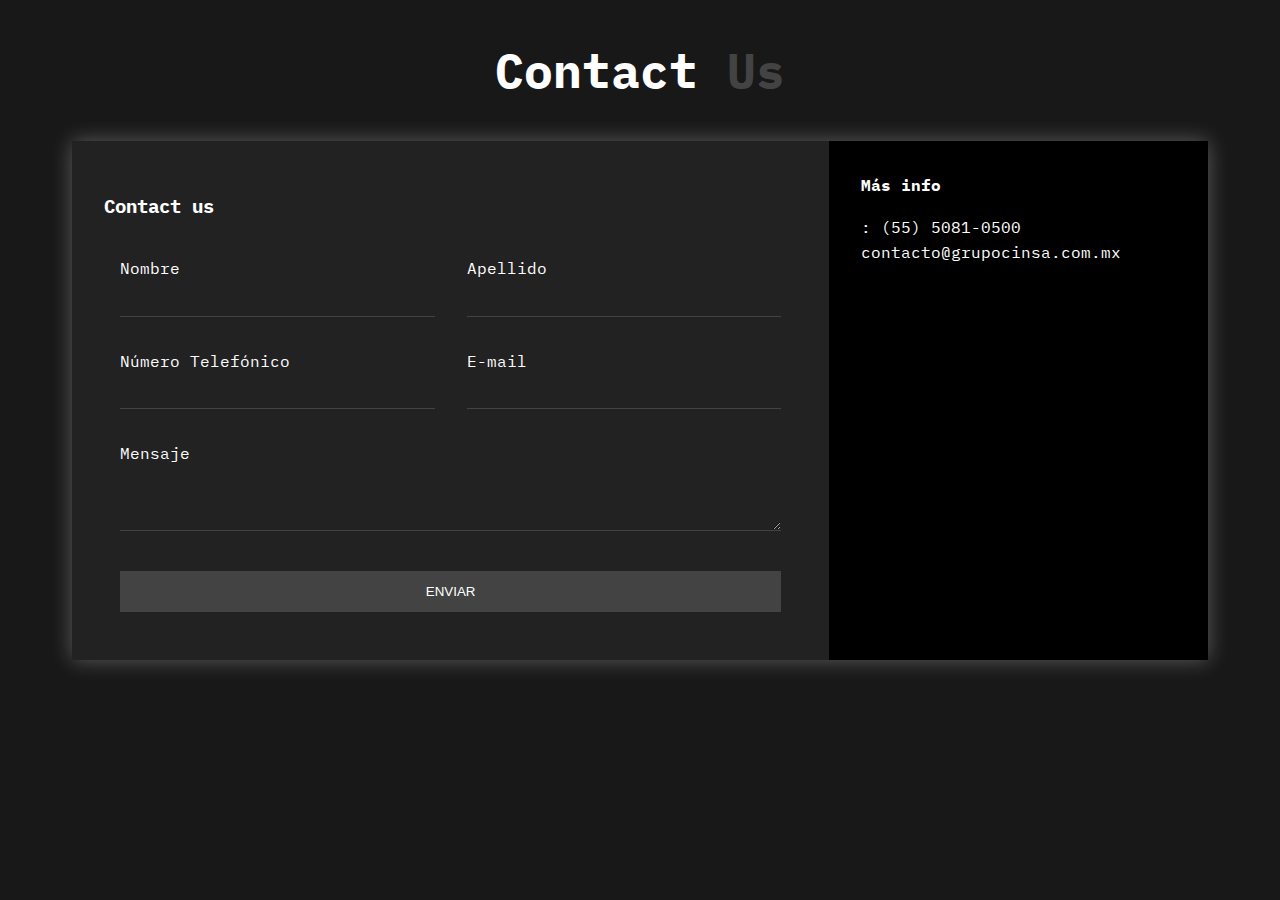
<file: html/contact.html>
<!DOCTYPE html>
<html lang="en">

<head>
    <meta charset="UTF-8">
    <meta name="viewport" content="width=device-width, initial-scale=1.0">
    <meta http-equiv="X-UA-Compatible" content="ie=edge">
    <title>Contact</title>
    <!--styles-->
    <link rel="stylesheet" href="../css/c.css">
    <!-- GOOGLE FONTs -->
    <link rel="preconnect" href="https://fonts.googleapis.com">
    <link rel="preconnect" href="https://fonts.gstatic.com" crossorigin>
    <link
        href="https://fonts.googleapis.com/css2?family=IBM+Plex+Mono:wght@100&family=Open+Sans+Condensed:wght@300&family=Rajdhani:wght@300;400;500&family=Roboto:wght@100;300;400&display=swap"
        rel="stylesheet">
    <!-- FONT AWESOME -->
    <link rel="stylesheet" href="https://use.fontawesome.com/releases/v5.8.1/css/all.css"
        integrity="sha384-50oBUHEmvpQ+1lW4y57PTFmhCaXp0ML5d60M1M7uH2+nqUivzIebhndOJK28anvf" crossorigin="anonymous">
    <!-- ANIMATE CSS -->
    <link rel="stylesheet" href="https://cdnjs.cloudflare.com/ajax/libs/animate.css/3.7.0/animate.min.css">

    <!--favicon-->
    <link rel="shortcut icon" href="../assets/icono2.png" type="image/x-icon">

</head>

<body>

    <div class="content">

        <h1 class="logo">Contact <span>Us</span></h1>

        <div class="contact-wrapper animated bounceInUp">
            <div class="contact-form">
                <h3>Contact us</h3>
                <form class="contact-form" action="#"
                method="POST">
                    <p>
                        <label>Nombre</label>
                        <input type="text" name="nombre">
                    </p>
                    <p>
                        <label>Apellido</label>
                        <input type="text" name="apellido">
                    </p>
                    <p>
                        <label>Número Telefónico</label>
                        <input type="tel" name="nombre">
                    </p>
                    <p>
                        <label>E-mail</label>
                        <input type="email" name="_replyto">
                    </p>
                    <p class="block">
                        <label>Mensaje</label>
                        <textarea name="message" rows="3"></textarea>
                    </p>
                    <p class="block">
                        <button>
                            Enviar
                        </button type="submit" >
                    </p>
                </form>
            </div>
            <div class="contact-info">
                <h4>Más info</h4>
                <ul>
                    <li><i class="fas fa-phone"></i>: (55) 5081-0500 </li>
                    <li><i class="fas fa-envelope-open-text"></i>  contacto@grupocinsa.com.mx</li>
                </ul>
            </div>
        </div>

    </div>

</body>

</html>
</file>
<file: css/c.css>
* {
    box-sizing: border-box;
}

body {
    background: #181818;
    color: #fff;
    line-height: 1.6;
    font-family: "IBM Plex Mono", sans-serif;
    padding: 0 1.5em;
}

.container {
    max-width: 1170px;
    margin-left: auto;
    margin-right: auto;
    padding: 1.5em;
}

ul {
    list-style: none;
    padding: 0;
}

.logo {
    text-align: center;
    font-size: 3em;
}

.logo span {
    color: #434343;
}

.contact-wrapper {
    box-shadow: 0 0 20px 0 rgba(255, 255, 255, .3);
}

.contact-wrapper > * {
    padding: 1em;
}

.contact-form {
    background: #222222;
}

.contact-form form {
    display: grid;
    grid-template-columns: 1fr 1fr;
}

.contact-form form label {
    display: block;
}

.contact-form form p {
    margin: 0;
    padding: 1em;
}

.contact-form form .block {
    grid-column: 1 / 3;
}

.contact-form form button,
.contact-form form input,
.contact-form form textarea {
    width: 100%;
    padding: .7em;
    border: none;
    background: none;
    outline: 0;
    color: #fff;
    border-bottom: 1px solid #434343;
}

.contact-form form button {
    background: #434343;
    border: 0;
    text-transform: uppercase;
    padding: 1em;
}

.contact-form form button:hover,
.contact-form form button:focus {
    background: #434343;
    color: #fff;
    transition: background-color 1s ease-out;
    outline: 0;
}

/* CONTACT INFO */
.contact-info {
    background: #000;
}

.contact-info h4, .contact-info ul, .contact-info p {
    text-align: center;
    margin: 0 0 1rem 0;
}

/* LARGE SIZE */
@media(min-width: 700px) {
    body {
        padding: 0 4em;
    }
    .contact-wrapper {
        display: grid;
        grid-template-columns: 2fr 1fr;
    }
    .contact-wrapper > * {
        padding: 2em;
    }
    .contact-info h4,
    .contact-info ul,
    .contact-info p {
        text-align: left;
    }
}

@media(min-width: 360px) {
    body {
        padding: 0 4em;
    }
    .contact-wrapper {
        display: grid;
        grid-template-columns: 2fr 1fr;
    }
    .contact-wrapper > * {
        padding: 2em;
    }
    .contact-info h4,
    .contact-info ul,
    .contact-info p {
        text-align: left;
    }
}
</file>
